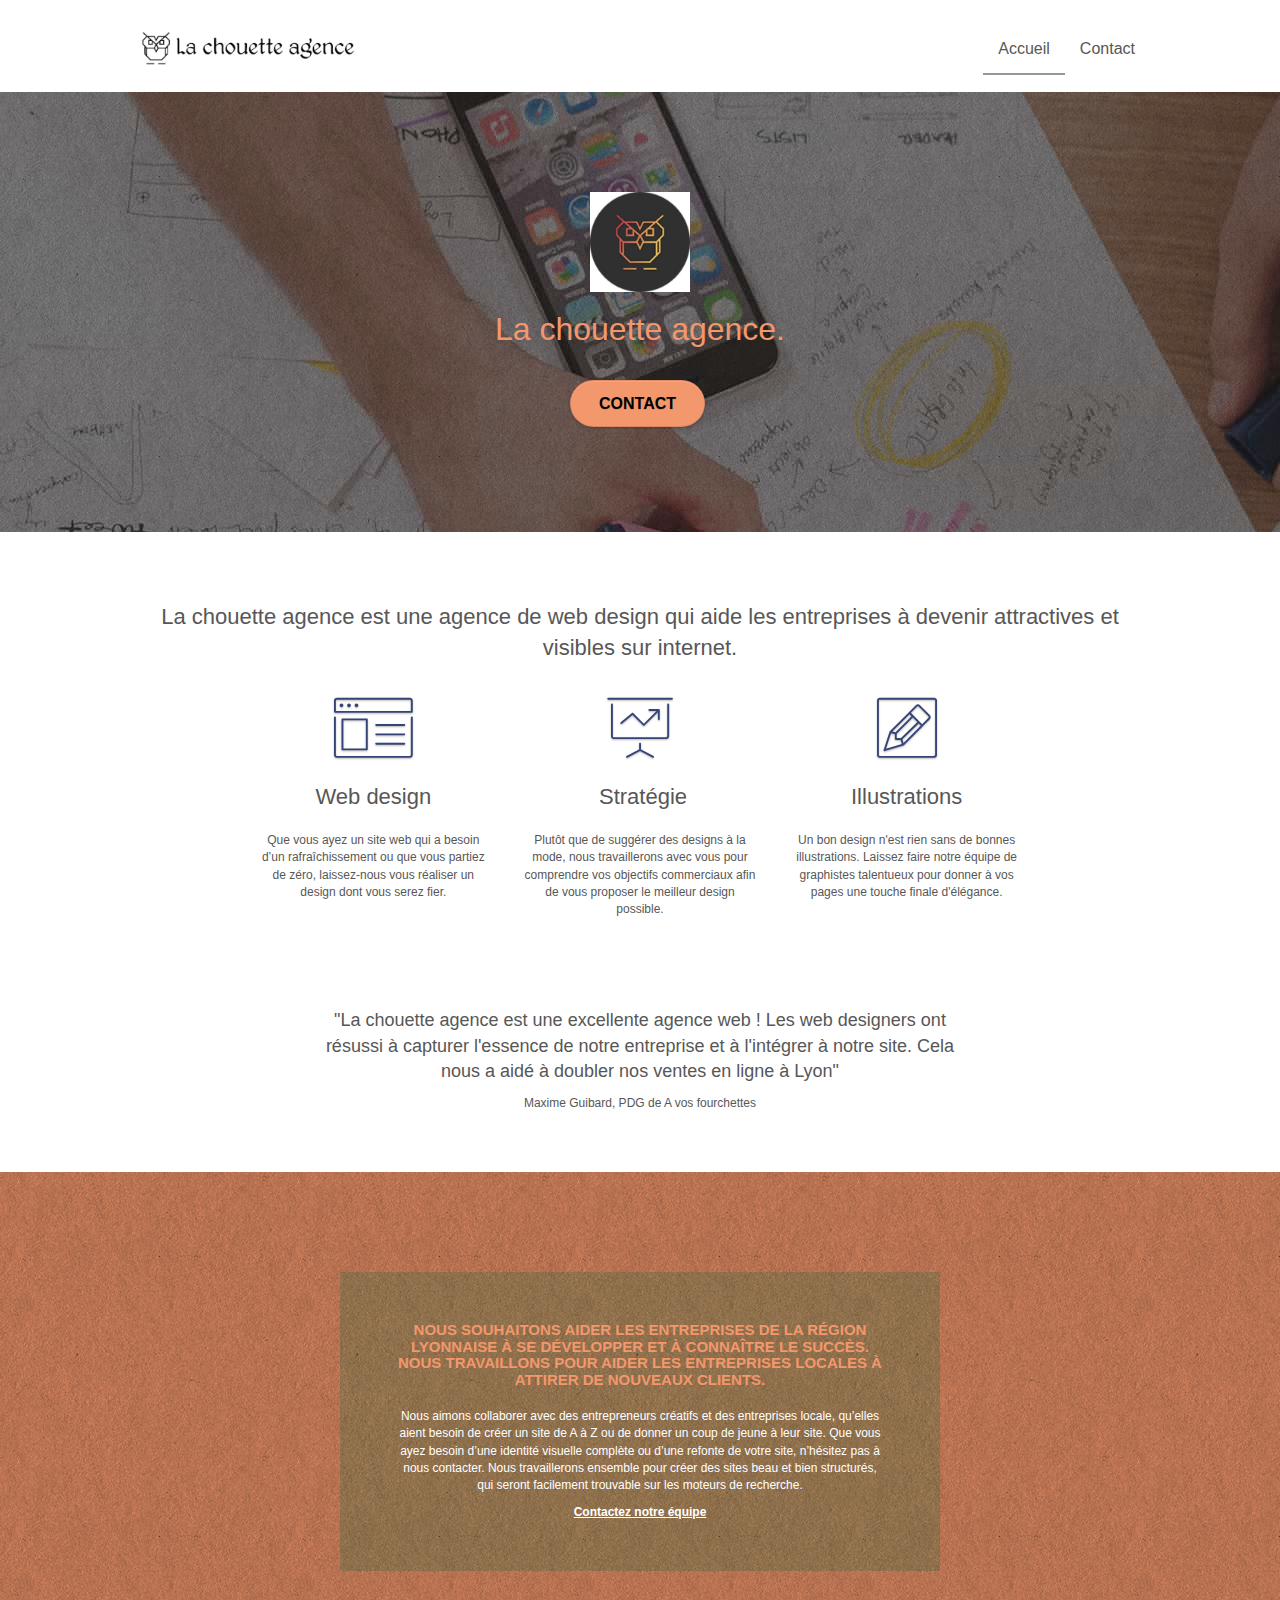
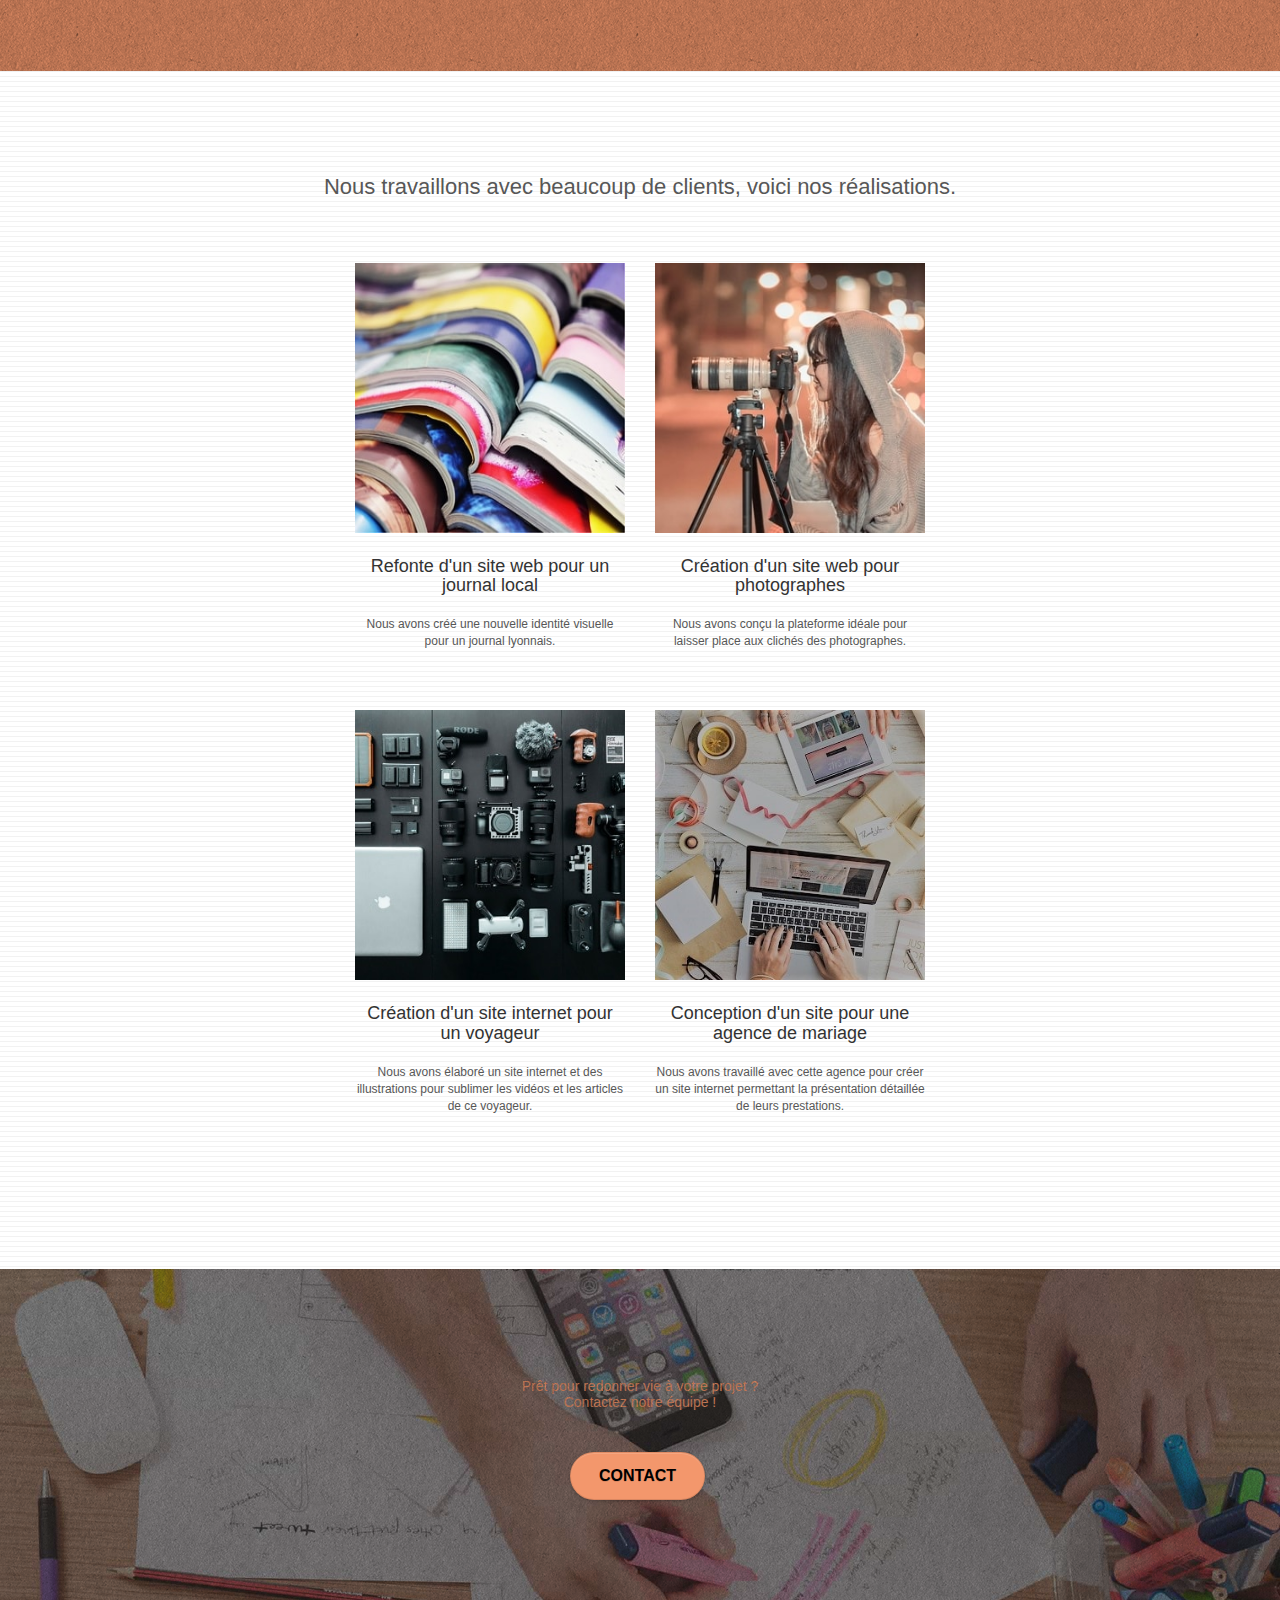
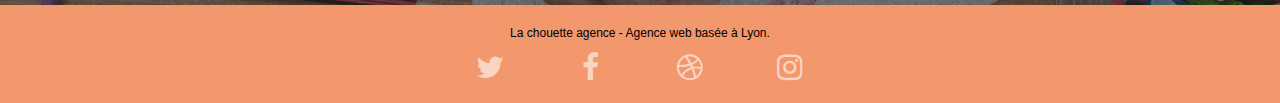
<file: index.html>
<!doctype html>
<html lang="fr">
<head>
    <meta charset="utf-8">
    <meta name="keywords" content="chouette agence, agence web, web, lyon">
    <meta name="description" content="Web design, stretégie, illustration, la chouette agence est une agence de web design qui aide les entreprises à devenir attractives et visibles sur internet.">
    <meta name="viewport" content="width=device-width, initial-scale=1.0, viewport-fit=cover">
    <link rel="shortcut icon" type="image/png" href="favicon.jpg">
	
	<link rel="stylesheet" type="text/css" href="./css/bootstrap.min.css">
	<link rel="stylesheet" type="text/css" href="style.css">
    
    <title>La chouette agence</title>

    
<!-- Analytics -->

 <!-- Global site tag (gtag.js) - Google Analytics -->
<script async src="https://www.googletagmanager.com/gtag/js?id=UA-167268303-1"></script>
<script>
  window.dataLayer = window.dataLayer || [];
  function gtag(){dataLayer.push(arguments);}
  gtag('js', new Date());

  gtag('config', 'UA-167268303-1');
</script>

<!-- Analytics END -->
    
</head>
<body>
<!-- Principal conteneur -->
<div class="page-container">
    
<!-- bloc-0 -->
<header class="bloc bgc-white l-bloc " id="bloc-0">
	<div class="container bloc-sm">
		<nav class="navbar row">
			<div class="navbar-header">
				<a class="navbar-brand" href="index.html"><img src="img/la-chouette-agence.png" alt="Logo la chouette agence" height="40" /></a>
				<button id="nav-toggle" type="button" class="ui-navbar-toggle navbar-toggle" data-toggle="collapse" data-target=".navbar-1">
					<span class="sr-only">Toggle navigation</span><span class="icon-bar"></span><span class="icon-bar"></span><span class="icon-bar"></span>
				</button>
			</div>
			<div class="collapse navbar-collapse navbar-1 special-dropdown-nav">
				<ul class="site-navigation nav navbar-nav">
					<li>
						<a href="index.html" class="active">Accueil</a>
					</li>
					<li>
						<a href="page2.html">Contact</a>
					</li>
				</ul>
			</div>
		</nav>
	</div>
</header>
<!-- bloc-0 END -->

<!-- bloc-1-presentation -->
<section class="bloc bgc-dark-slate-blue bg-banniere d-bloc bg-t-edge bloc-bg-texture texture-paper b-parallax" id="bloc-1-hero">
	<div class="container bloc-lg">
		<div class="row tight-width-whitespace">
			<div class="col-sm-12">
				<img src="img/logo-mini.png" class="center-block image-resize-mode" width="100" alt="Logo la chouette agence" />
				<h1 class="text-center hero-bloc-text tc-white ">
					La chouette agence.
				</h1>
				<div class="text-center">
					<a href="page2.html" class="btn btn-lg btn-clean btn-rd cta-hero btn-atomic-tangerine" id="cta-hero">Contact</a>
				</div>
			</div>
		</div>
	</div>
</section>
<!-- bloc-1-presentation END -->

<!-- bloc-2-services -->
<section class="bloc bgc-white l-bloc" id="bloc-2-services">
	<article class="container bloc-md">
		<div class="row">
			<div class="col-sm-12 text-center">
				<h2 class="size-22">La chouette agence est une agence de web design qui aide les entreprises à devenir attractives et visibles sur internet.</h2>
			</div>
		</div>
		<section class="row voffset-lg med-width-whitespace">
			<div class="col-sm-4">
				<div class="text-center">
					<span class="et-icon-browser sm-shadow icon-dark-slate-blue icons icon-lg"></span>
				</div>
				<h2 class="mg-md text-center">
					Web design
				</h2>
				<p class="text-center ">
					Que vous ayez un site web qui a besoin d&rsquo;un rafraîchissement ou que vous partiez de zéro, laissez-nous vous réaliser un design dont vous serez fier.
				</p>
			</div>
			<div class="col-sm-4">
				<div class="text-center">
					<span class="et-icon-presentation sm-shadow icon-dark-slate-blue icons icon-lg"></span>
				</div>
				<h2 class="mg-md text-center">
					&nbsp;Stratégie
				</h2>
				<p class="text-center ">
					Plutôt que de suggérer des designs à la mode, nous travaillerons avec vous pour comprendre vos objectifs commerciaux afin de vous proposer le meilleur design possible.
				</p>
			</div>
			<div class="col-sm-4">
				<div class="text-center">
					<span class="et-icon-edit sm-shadow icon-dark-slate-blue icons icon-lg"></span>
				</div>
				<h2 class="mg-md text-center">
					Illustrations
				</h2>
				<p class="text-center ">
					Un bon design n'est rien sans de bonnes illustrations. Laissez faire notre équipe de graphistes talentueux pour donner à vos pages une touche finale d'élégance.
				</p>
			</div>
		</section>
		<div class="row voffset-lg voffset">
			<div class="col-xs-12 col-md-8 col-md-offset-2 text-center">
				<p class="size-18">"La chouette agence est une excellente agence web ! Les web designers ont résussi à capturer l'essence de notre entreprise et à l'intégrer à notre site. Cela nous a aidé à doubler nos ventes en ligne à Lyon"</p>
				<p>Maxime Guibard, PDG de A vos fourchettes</p>
			</div>
		</div>
	</article>
</section>
<!-- bloc-2-services END -->

<!-- bloc-3-what-i-do -->
<section class="bloc tc-white bgc-atomic-tangerine bg-presentation d-bloc bloc-bg-texture texture-paper b-parallax" id="bloc-3-what-i-do">
	<div class="container bloc-lg">
		<div class="row tight-width-whitespace black-background">
			<div class="col-sm-12">
				<h3 class="mg-md text-center tc-white">
					Nous souhaitons aider les entreprises de la région Lyonnaise à se développer et à connaître le succès. Nous travaillons pour aider les entreprises locales à attirer de nouveaux clients.
				</h3>
				<p class="text-center white">
					Nous aimons collaborer avec des entrepreneurs créatifs et des entreprises locale, qu’elles aient besoin de créer un site de A à Z ou de donner un coup de jeune à leur site. Que vous ayez besoin d’une identité visuelle complète ou d’une refonte de votre site, n’hésitez pas à nous contacter. Nous travaillerons ensemble pour créer des sites beau et bien structurés, qui seront facilement trouvable sur les moteurs de recherche.
				</p>
				<p class="text-center">
					<a class="ltc-white bold-link" href="page2.html">Contactez notre équipe</a>
				</p>
			</div>
		</div>
	</div>
</section>
<!-- bloc-3-what-i-do END -->

<!-- bloc-4-portfolio -->
<section class="bloc bgc-white bg-lines-h2-bg bg-repeat l-bloc" id="bloc-4-portfolio">
	<article class="container bloc-lg">
		<section class="row">
			<div class="col-sm-12 text-center">
				<p class="size-22">Nous travaillons avec beaucoup de clients, voici nos réalisations.</p>
			</div>
		</section>
		<section class="row tight-width-whitespace portfolio-row">
			<div class="col-sm-6">
				<a href="#" data-lightbox="img/1.jpg" data-gallery-id="gallery-1" data-caption="Refonte d'un site web pour un journal local" data-frame="snapshot-lb"><img src="img/1-mini.jpg" alt="Photo de livre pour illustrer la refonte d'un site web pour un journal local" class="img-responsive portfolio-thumb" /></a>
				<h4 class="mg-md text-center">
					Refonte d'un site web pour un journal local
				</h4>
				<p class="text-center">
					Nous avons créé une nouvelle identité visuelle pour un journal lyonnais.
				</p>
			</div>
			<div class="col-sm-6">
				<a href="#" data-lightbox="img/2.jpg" data-gallery-id="gallery-1" data-caption="Création d'un site web pour photographes" data-frame="snapshot-lb"><img src="img/2-mini.jpg" class="img-responsive portfolio-thumb" alt="Photo d'une photographe pour illustrer la création d'un site web pour photographes" /></a>
				<h4 class="mg-md text-center">
					Création d'un site web pour photographes
				</h4>
				<p class="text-center">
					Nous avons conçu la plateforme idéale pour laisser place aux clichés des photographes.
				</p>
			</div>
		</section>
		<section class="row tight-width-whitespace portfolio-row">
			<div class="col-sm-6">
				<a href="#" data-lightbox="img/3.jpg" data-gallery-id="gallery-1" data-caption="Création d'un site internet pour un voyageur" data-frame="snapshot-lb"><img src="img/3.jpg" class="img-responsive portfolio-thumb" alt="Photo d'équipement pour illustrer la création d'un site internet pour un voyageur"/></a>
				<h4 class="mg-md text-center">
					Création d'un site internet pour un voyageur
				</h4>
				<p class="text-center">
					Nous avons élaboré un site internet et des illustrations pour sublimer les vidéos et les articles de ce voyageur.
				</p>
			</div>
			<div class="col-sm-6">
				<a href="#" data-lightbox="img/4.jpg" data-gallery-id="gallery-1" data-caption="Conception d'un site pour une agence de mariage" data-frame="snapshot-lb"><img src="img/4.jpg" class="img-responsive portfolio-thumb" alt="Photo d'objet liés à l'organisation d'un mariage pour illustrer la conception d'un site pour une agence de mariage" /></a>
				<h4 class="mg-md text-center">
					Conception d'un site pour une agence de mariage
				</h4>
				<p class="text-center">
					Nous avons travaillé avec cette agence pour créer un site internet permettant la présentation détaillée de leurs prestations.
				</p>
			</div>
		</section>
	</article>
</section>
<!-- bloc-4-portfolio END -->

<!-- bloc-5-cta -->
<section class="bloc bgc-dark-slate-blue bg-banniere d-bloc bloc-bg-texture texture-paper" id="bloc-5-cta">
	<div class="container bloc-lg">
		<div class="row">
			<h5 class="mg-md text-center tc-white">
				Prêt pour redonner vie à votre projet ?<br>Contactez notre équipe !
			</h5>
			<div class="col-sm-12 text-center">
				<a href="page2.html" class="btn btn-atomic-tangerine btn-clean btn-rd btn-lg cta-hero">Contact</a>
			</div>
		</div>
	</div>
</section>
<!-- bloc-5-cta END -->

<!-- Footer - bloc-8 -->
<footer class="bloc bgc-atomic-tangerine d-bloc" id="bloc-8">
	<div class="container bloc-sm">
		<div class="row">
			<div class="col-sm-12">
				<p class="text-center btn-atomic-tangerine">
					La chouette agence - Agence web basée à Lyon.<br>
				</p>
				<div class="row row-no-gutters social">
					<div class="col-sm-3">
						<div class="text-center">
							<a class="social" href="https://twitter.com/explore"><span class="fa fa-twitter icon-md" title="Twitter"></span></a>
						</div>
					</div>
					<div class="col-sm-3">
						<div class="text-center">
							<a class="social" href="https://fr-fr.facebook.com/"><span class="fa fa-facebook icon-md" title="Facebook"></span></a>
						</div>
					</div>
					<div class="col-sm-3">
						<div class="text-center">
							<a class="social" href="https://dribbble.com/"><span class="fa fa-dribbble icon-md" title="Dribbble"></span></a>
						</div>
					</div>
					<div class="col-sm-3">
						<div class="text-center">
							<a class="social" href="https://www.instagram.com/?hl=fr"><span class="fa fa-instagram icon-md" title="Instagram"></span></a>
						</div>
					</div>
				</div>
			</div>
		</div>
	</div>
</footer>
<!-- Footer - bloc-8 END -->

</div>
<!-- Principal conteneur END -->

<link rel="stylesheet" type="text/css" href="./css/font-awesome.css">
<link rel="stylesheet" type="text/css" href="./css/et-line.css">	

<script src="./js/jquery-2.1.0.js"></script>
<script src="./js/bootstrap.js"></script>
<script src="./js/blocs.js"></script>

</body>
</html>
</file>
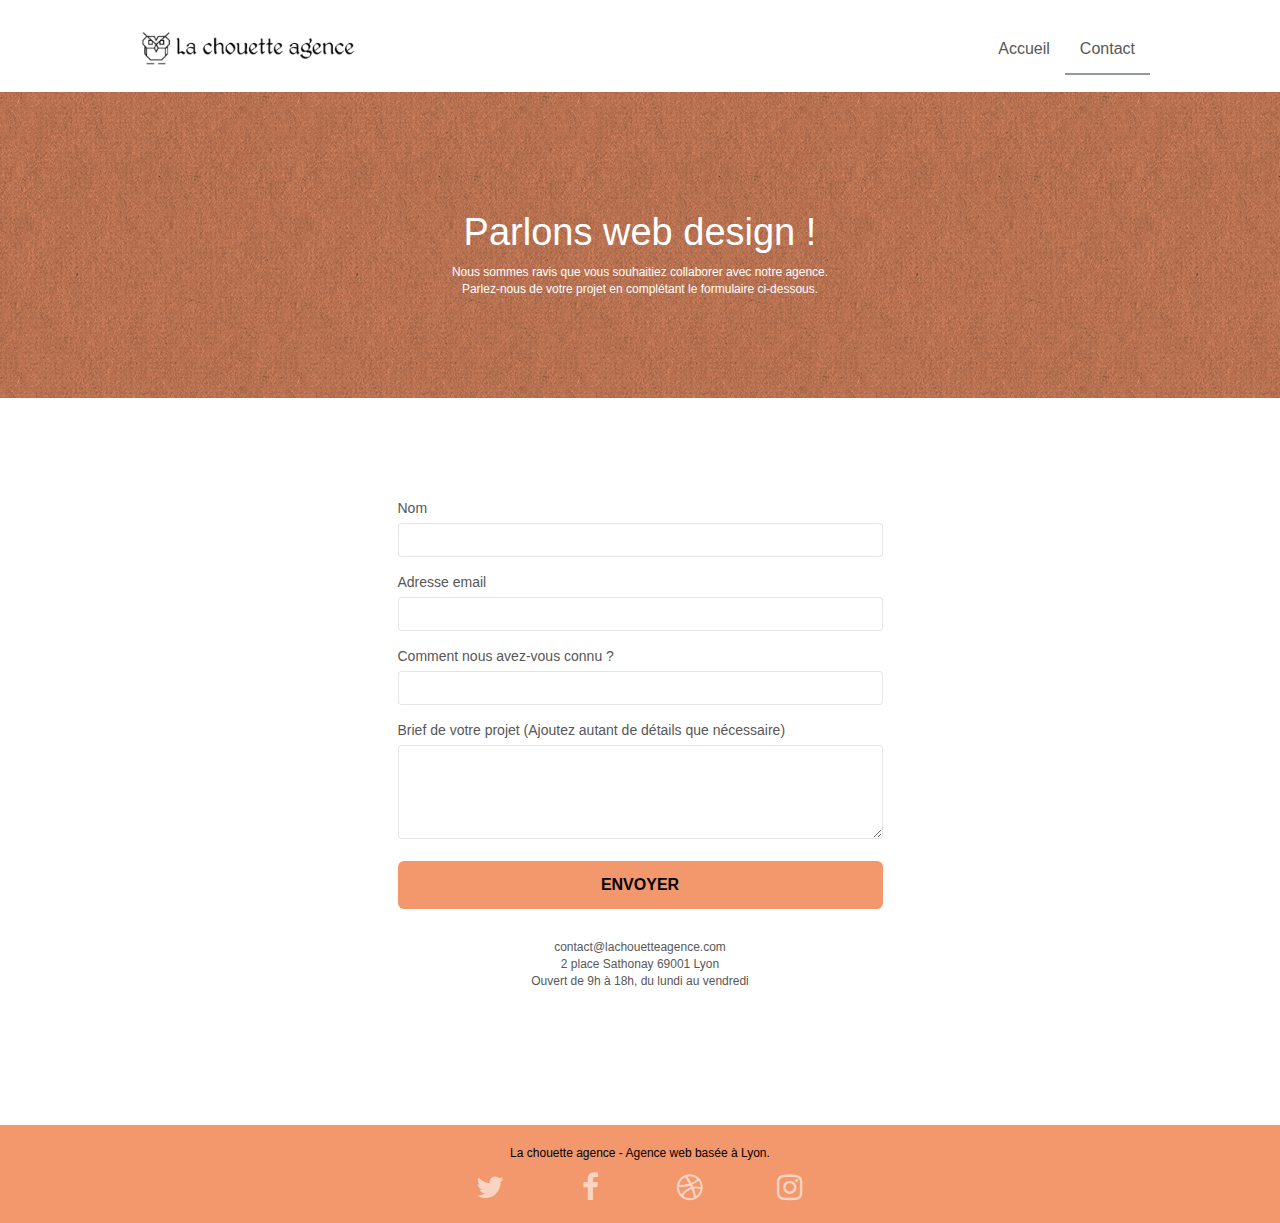
<file: page2.html>
<!doctype html>
<html lang="fr">
<head>
    <meta charset="utf-8">
    <meta name="keywords" content="chouette agence, contact, agence web, web, lyon">
    <meta name="description" content="Web design, stretégie, illustration, la chouette agence est une agence de web design qui aide les entreprises à devenir attractives et visibles sur internet.">
    <meta name="viewport" content="width=device-width, initial-scale=1.0, viewport-fit=cover">
    <link rel="shortcut icon" type="image/png" href="favicon.jpg">
	
	<link rel="stylesheet" type="text/css" href="./css/bootstrap.min.css">
	<link rel="stylesheet" type="text/css" href="style.css">
	<link rel="stylesheet" type="text/css" href="./css/font-awesome.css">
	

    <title>Contact - La chouette agence</title>

    
<!-- Analytics -->

<!-- Global site tag (gtag.js) - Google Analytics -->
<script async src="https://www.googletagmanager.com/gtag/js?id=UA-167268303-1"></script>
<script>
  window.dataLayer = window.dataLayer || [];
  function gtag(){dataLayer.push(arguments);}
  gtag('js', new Date());

  gtag('config', 'UA-167268303-1');
</script>
 
<!-- Analytics END -->
    
</head>
<body>
<!-- Principal conteneur -->
<div class="page-container">
    
<!-- bloc-0 -->
<header class="bloc bgc-white l-bloc " id="bloc-0">
	<div class="container bloc-sm">
		<nav class="navbar row">
			<div class="navbar-header">
				<a class="navbar-brand" href="index.html"><img src="img/la-chouette-agence.png" alt="Logo la chouette agence" height="40" /></a>
			</div>
			<button id="nav-toggle" type="button" class="ui-navbar-toggle navbar-toggle" data-toggle="collapse" data-target=".navbar-1">
				<span class="sr-only">Toggle navigation</span><span class="icon-bar"></span><span class="icon-bar"></span><span class="icon-bar"></span>
			</button>
			<div class="collapse navbar-collapse navbar-1 special-dropdown-nav">
				<ul class="site-navigation nav navbar-nav">
					<li>
						<a href="index.html">Accueil</a>
					</li>
					<li>
						<a href="page2.html" class="active">Contact</a>
					</li>
				</ul>
			</div>
		</nav>
	</div>
</header>
<!-- bloc-0 END -->

<!-- bloc-6 -->
<section class="bloc bg-dots-bg bg-repeat bgc-atomic-tangerine d-bloc bloc-bg-texture texture-paper" id="bloc-6">
	<div class="container bloc-lg">
		<div class="row">
			<div class="col-sm-12">
				<h1 class="text-center hero-bloc-text ltc-white">
					Parlons web design !
				</h1>
				<p class="text-center mg-lg ltc-white tight-width-whitespace">
					Nous sommes ravis que vous souhaitiez collaborer avec notre agence.<br>
					Parlez-nous de votre projet en complétant le formulaire ci-dessous.
				</p>
			</div>
		</div>
	</div>
</section>
<!-- bloc-6 END -->

<!-- bloc-7 -->
<section class="bloc bgc-white l-bloc" id="bloc-7">
	<div class="container bloc-lg">
		<div class="row contact-center">
			<div class="col-sm-6">
				<form action="traitement.php" method="post" id="form_1">
					<div class="form-group">
						<label for="name">
							Nom
						</label>
						<input id="name" class="form-control" required />
					</div>
					<div class="form-group">
						<label for="email">
							Adresse email
						</label>
						<input id="email" class="form-control" type="email" required />
					</div>
					<div class="form-group">
						<label for="input_504">
							Comment nous avez-vous connu ?
						</label>
						<input class="form-control" type="text" required id="input_504" />
					</div>
					<div class="form-group">
						<label for="message">
							Brief de votre projet (Ajoutez autant de détails que nécessaire)<br>
						</label><textarea id="message" class="form-control" rows="4" cols="50" required></textarea>
					</div> 
					<button class="bloc-button btn btn-lg btn-block cta-hero btn-atomic-tangerine" type="submit">
						Envoyer
					</button>
				</form>
			</div>
			<div class="col-sm-6 text-center">
				<p>
					contact@lachouetteagence.com<br>2 place Sathonay 69001 Lyon<br>Ouvert de 9h à 18h, du lundi au vendredi
				</p>
			</div>
		</div>
	</div>
</section>
<!-- bloc-7 END -->

<!-- Footer - bloc-8 -->
<footer class="bloc bgc-atomic-tangerine d-bloc" id="bloc-8">
	<div class="container bloc-sm">
		<div class="row">
			<div class="col-sm-12">
				<p class="text-center btn-atomic-tangerine">
					La chouette agence - Agence web basée à Lyon.<br>
				</p>
				<div class="row row-no-gutters social">
					<div class="col-sm-3">
						<div class="text-center">
							<a class="social" href="https://twitter.com/explore"><span class="fa fa-twitter icon-md" title="Twitter"></span></a>
						</div>
					</div>
					<div class="col-sm-3">
						<div class="text-center">
							<a class="social" href="https://fr-fr.facebook.com/"><span class="fa fa-facebook icon-md" title="Facebook"></span></a>
						</div>
					</div>
					<div class="col-sm-3">
						<div class="text-center">
							<a class="social" href="https://dribbble.com/"><span class="fa fa-dribbble icon-md" title="Dribbble"></span></a>
						</div>
					</div>
					<div class="col-sm-3">
						<div class="text-center">
							<a class="social" href="https://www.instagram.com/?hl=fr"><span class="fa fa-instagram icon-md" title="Instagram"></span></a>
						</div>
					</div>
				</div>
			</div>
		</div>
	</div>
</footer>
<!-- Footer - bloc-8 END -->

</div>
<!-- Principal conteneur END -->

<script src="./js/jquery-2.1.0.js"></script>
<script src="./js/bootstrap.js"></script>

</body>
</html>
</file>
<file: style.css>
body {
    margin: 0;
    padding: 0;
    background: #FFF;
    overflow-x: hidden;
    -webkit-font-smoothing: antialiased;
    -moz-osx-font-smoothing: grayscale;
}

a,
button {
    transition: all .3s ease-in-out;
    outline: none!important;
}

a:hover {
    text-decoration: none;
    cursor: pointer;
}

#page-loading-blocs-notifaction {
    position: fixed;
    top: 0;
    bottom: 0;
    width: 100%;
    z-index: 100000;
    background: #FFFFFF url("img/pageload-spinner.gif") no-repeat center center;
}

.bloc {
    width: 100%;
    clear: both;
    background: 50% 50% no-repeat;
    padding: 0 50px;
    -webkit-background-size: cover;
    -moz-background-size: cover;
    -o-background-size: cover;
    background-size: cover;
    position: relative;
}

.bloc .container {
    padding-left: 0;
    padding-right: 0;
}

.bloc-lg {
    padding: 100px 50px;
}

.bloc-md {
    padding: 50px;
}

.bloc-sm {
    padding: 20px 50px;
}

.bg-center,
.bg-l-edge,
.bg-r-edge,
.bg-t-edge,
.bg-b-edge,
.bg-tl-edge,
.bg-bl-edge,
.bg-tr-edge,
.bg-br-edge,
.bg-repeat {
    -webkit-background-size: auto!important;
    -moz-background-size: auto!important;
    -o-background-size: auto!important;
    background-size: auto!important;
}

.bg-repeat {
    background: repeat;
}

.bg-t-edge {
    background: top no-repeat;
}

.bloc-bg-texture::before {
    content: "";
    background-size: 2px 2px;
    position: absolute;
    top: 0;
    bottom: 0;
    left: 0;
    right: 0;
}

.texture-paper::before {
    background: url("img/texture-paper.png");
    background-size: 280px 280px;
}

.b-parallax {
    background-attachment: fixed;
}

.d-bloc {
    color: rgba(255, 255, 255, .7);
}

.d-bloc button:hover {
    color: rgba(255, 255, 255, .9);
}

.d-bloc .icon-round,
.d-bloc .icon-square,
.d-bloc .icon-rounded,
.d-bloc .icon-semi-rounded-a,
.d-bloc .icon-semi-rounded-b {
    border-color: rgba(255, 255, 255, .9);
}

.d-bloc .divider-h span {
    border-color: rgba(255, 255, 255, .2);
}

.d-bloc .a-btn,
.d-bloc .navbar a,
.d-bloc .navbar-brand,
.d-bloc a .icon-sm,
.d-bloc a .icon-md,
.d-bloc a .icon-lg,
.d-bloc a .icon-xl,
.d-bloc h1 a,
.d-bloc h2 a,
.d-bloc h3 a,
.d-bloc h4 a,
.d-bloc h5 a,
.d-bloc h6 a,
.d-bloc p a {
    color: rgba(255, 255, 255, .6);
}

.d-bloc .a-btn:hover,
.d-bloc .navbar a:hover,
.d-bloc .navbar-brand:hover,
.d-bloc a:hover .icon-sm,
.d-bloc a:hover .icon-md,
.d-bloc a:hover .icon-lg,
.d-bloc a:hover .icon-xl,
.d-bloc h1 a:hover,
.d-bloc h2 a:hover,
.d-bloc h3 a:hover,
.d-bloc h4 a:hover,
.d-bloc h5 a:hover,
.d-bloc h6 a:hover,
.d-bloc p a:hover {
    color: rgba(255, 255, 255, 1);
}

.d-bloc .navbar-toggle .icon-bar {
    background: rgba(255, 255, 255, 1);
}

.d-bloc .btn-wire,
.d-bloc .btn-wire:hover {
    color: rgba(255, 255, 255, 1);
    border-color: rgba(255, 255, 255, 1);
}

.d-bloc .panel {
    color: rgba(0, 0, 0, .5);
}

.d-bloc .panel button:hover {
    color: rgba(0, 0, 0, .7);
}

.d-bloc .panel icon {
    border-color: rgba(0, 0, 0, .7);
}

.d-bloc .panel .divider-h span {
    border-color: rgba(0, 0, 0, .1);
}

.d-bloc .panel .a-btn {
    color: rgba(0, 0, 0, .6);
}

.d-bloc .panel .a-btn:hover {
    color: rgba(0, 0, 0, 1);
}

.d-bloc .panel .btn-wire,
.d-bloc .panel .btn-wire:hover {
    color: rgba(0, 0, 0, .7);
    border-color: rgba(0, 0, 0, .3);
}

.d-bloc .panel,
.l-bloc {
    color: rgba(0, 0, 0, .5);
}

.d-bloc .panel button:hover,
.l-bloc button:hover {
    color: rgba(0, 0, 0, .7);
}

.l-bloc .icon-round,
.l-bloc .icon-square,
.l-bloc .icon-rounded,
.l-bloc .icon-semi-rounded-a,
.l-bloc .icon-semi-rounded-b {
    border-color: rgba(0, 0, 0, .7);
}

.d-bloc .panel .divider-h span,
.l-bloc .divider-h span {
    border-color: rgba(0, 0, 0, .1);
}

.d-bloc .panel .a-btn,
.l-bloc .a-btn,
.l-bloc .navbar a,
.l-bloc .navbar-brand,
.l-bloc a .icon-sm,
.l-bloc a .icon-md,
.l-bloc a .icon-lg,
.l-bloc a .icon-xl,
.l-bloc h1 a,
.l-bloc h2 a,
.l-bloc h3 a,
.l-bloc h4 a,
.l-bloc h5 a,
.l-bloc h6 a,
.l-bloc p a {
    color: rgba(0, 0, 0, .6);
}

.d-bloc .panel .a-btn:hover,
.l-bloc .a-btn:hover,
.l-bloc .navbar a:hover,
.l-bloc .navbar-brand:hover,
.l-bloc a:hover .icon-sm,
.l-bloc a:hover .icon-md,
.l-bloc a:hover .icon-lg,
.l-bloc a:hover .icon-xl,
.l-bloc h1 a:hover,
.l-bloc h2 a:hover,
.l-bloc h3 a:hover,
.l-bloc h4 a:hover,
.l-bloc h5 a:hover,
.l-bloc h6 a:hover,
.l-bloc p a:hover {
    color: rgba(0, 0, 0, 1);
}

.l-bloc .navbar-toggle .icon-bar {
    color: rgba(0, 0, 0, .6);
}

.d-bloc .panel .btn-wire,
.d-bloc .panel .btn-wire:hover,
.l-bloc .btn-wire,
.l-bloc .btn-wire:hover {
    color: rgba(0, 0, 0, .7);
    border-color: rgba(0, 0, 0, .3);
}

.voffset {
    margin-top: 30px;
}

.voffset-lg {
    margin-top: 80px;
}

.row-no-gutters {
    margin-right: 0;
    margin-left: 0;
}

.row.row-no-gutters > [class^="col-"],
.row.row-no-gutters > [class*=" col-"] {
    padding-right: 0;
    padding-left: 0;
}

#bloc-1-hero h1 {
    font-size: 32px;
}

.navbar {
    margin-bottom: 0;
    z-index: 1;
}

.navbar-brand {
    height: auto;
    padding: 3px 15px;
    font-size: 25px;
    font-weight: normal;
    font-weight: 600;
    line-height: 44px;
}

.navbar-brand img {
    max-height: 200px;
    margin: 0 5px 0 0;
    display: inline;
}

.navbar-brand img[src$=svg] {
    min-width: 100px;
}

.nav-center .navbar-brand img {
    margin: 0;
}

.navbar .nav {
    padding-top: 2px;
    margin-right: -16px;
    float: right;
    z-index: 1;
}

.nav > li {
    float: left;
    margin-top: 4px;
    font-size: 16px;
}

.navbar-nav .open .dropdown-menu > li > a {
    text-align: inherit;
}

.nav > li a:hover,
.nav > li a:focus {
    background: transparent;
}

.navbar-toggle {
    margin: 10px 10px 0 0;
    border: 0px;
}

.navbar-toggle:hover {
    background: transparent!important;
}

.navbar-toggle .icon-bar {
    background-color: rgba(0, 0, 0, .5);
    width: 26px;
}

.nav-invert .navbar .nav {
    float: left;
}

.nav-invert .navbar-header,
.nav-invert .navbar-brand {
    float: right;
    position: relative;
    z-index: 2;
}

/* ----------BORDER ONGLET NAV------------- */
.active {
    border-bottom: 1px solid #263238;
}
/* ----------BORDER ONGLET NAV------------- */

/* ----------TAILLE DESCRIPTION / AVIS------------- */
.size-22 {
    font-size: 22px;
}

.size-18 {
    font-size: 18px;
}

.size-18 p {
    font-size: small;
}
/* ----------TAILLE DESCRIPTION / AVIS------------- */

/* ----------PAGE CONTACT------------- */
.contact-center {
    display: flex;
    flex-direction: column;
    align-items: center;
}

.contact-center .col-sm-6 {
    margin-bottom: 25px;
}
/* ----------PAGE CONTACT------------- */

@media (min-width: 768px) {
    .site-navigation {
        position: absolute;
        top: 50%;
        right: 20px;
        transform: translate(0, -50%);
        -webkit-transform: translateY(-50%);
    }
    .nav > li .dropdown-menu a,
    .nav > li .dropdown-menu a:hover {
        color: #484848;
    }
    .nav-invert .site-navigation {
        left: 0;
        right: 0;
    }
    .nav-center {
        text-align: center;
    }
    .nav-center .navbar-header {
        width: 100%;
    }
    .nav-center .navbar-header,
    .nav-center .navbar-brand,
    .nav-center .nav > li {
        float: none;
        display: inline-block;
    }
    .nav-center .site-navigation {
        position: relative;
        width: 100%;
        right: 0;
        margin-right: 0px;
        margin-top: 20px;
    }
    .nav-center.mini-nav .navbar-toggle {
        float: none;
        margin: 10px auto 0;
    }
}

.nav > li > .dropdown a {
    background: none!important;
    display: block;
    padding: 14px 15px;
}

nav .caret {
    margin: 0 5px;
}

.dropdown-menu .dropdown-menu {
    top: -8px;
    left: 100%;
}

.dropdown-menu .dropmenu-flow-right {
    top: 100%;
    left: 0;
    margin-left: -1px;
    border-top-left-radius: 0;
    border-top-right-radius: 0;
}

.dropdown-menu .dropdown span {
    border: 4px solid black;
    border-top-color: transparent;
    border-right-color: transparent;
    border-bottom-color: transparent;
    margin: 6px -5px 0 0!important;
    float: right;
}

.mg-md {
    margin-top: 10px;
    margin-bottom: 20px;
}

.mg-lg {
    margin-top: 10px;
    margin-bottom: 40px;
}

.btn {
    margin: 0 5px 5px 0;
}

.btn.pull-right {
    margin: 0 0 5px 5px;
}

.btn-d,
.btn-d:hover,
.btn-d:focus {
    color: #FFF;
    background: rgba(0, 0, 0, .3);
}

button {
    outline: none!important;
}

.btn-rd {
    border-radius: 40px;
}

.btn-clean {
    border: 1px solid rgba(0, 0, 0, .08);
    border-bottom-color: rgba(0, 0, 0, .1);
    text-shadow: 0 1px 0 rgba(0, 0, 1, .1);
    box-shadow: 0 1px 3px rgba(0, 0, 1, .25), inset 0 1px 0 0 rgba(255, 255, 255, .15);
}

.icon-md {
    font-size: 30px!important;
}

.icon-lg {
    font-size: 60px!important;
}

.sm-shadow {
    text-shadow: 0 1px 2px rgba(0, 0, 0, .3);
}

.panel-sq,
.panel-sq .panel-heading,
.panel-sq .panel-footer {
    border-radius: 0;
}

.panel-rd {
    border-radius: 30px;
}

.panel-rd .panel-heading {
    border-radius: 29px 29px 0 0;
}

.panel-rd .panel-footer {
    border-radius: 0 0 29px 29px;
}

.form-control {
    border-color: rgba(0, 0, 0, .1);
    box-shadow: none;
}

.scrollToTop {
    width: 40px;
    height: 40px;
    position: fixed;
    bottom: 20px;
    right: 20px;
    opacity: 0;
    z-index: 500;
    transition: all .3s ease-in-out;
}

.scrollToTop span {
    margin-top: 6px;
}

.showScrollTop {
    font-size: 14px;
    opacity: 1;
}

a[data-lightbox] {
    position: relative;
    display: block;
    text-align: center;
}

a[data-lightbox]:hover::before {
    content: "+";
    font-family: "HelveticaNeue-Light", "Helvetica Neue Light", "Helvetica Neue", Helvetica, Arial;
    font-size: 32px;
    width: 50px;
    height: 50px;
    margin-left: -25px;
    border-radius: 50%;
    background: rgba(0, 0, 0, .6);
    color: #FFF;
    font-weight: 100;
    z-index: 1;
    position: absolute;
    top: 50%;
    transform: translateY(-50%);
    -webkit-transform: translateY(-50%);
}

a[data-lightbox]:hover img {
    opacity: 0.6;
    -webkit-animation-fill-mode: none;
    animation-fill-mode: none;
}

#lightbox-modal {
    display: flex;
    align-items: center;
}

#lightbox-modal .modal-dialog {
    width: 90%;
    max-width: 900px;
    margin: 0 auto 0;
}

#lightbox-modal .modal-dialog img {
    max-height: 90vh;
    margin: 0 auto;
}

.lightbox-caption {
    padding: 20px;
    color: #FFF;
    background: rgba(0, 0, 0, .5);
    position: absolute;
    left: 15px;
    right: 15px;
    bottom: 5px;
}

.close-lightbox {
    color: #FFF;
    font-size: 30px;
    position: absolute;
    top: 20px;
    right: 20px;
    z-index: 20;
    background: rgba(0, 0, 0, .5);
    border: none;
    line-height: 30px;
    padding: 0 9px 5px;
    opacity: 0.3;
}

.close-lightbox:hover,
.next-lightbox:hover,
.prev-lightbox:hover {
    opacity: 1.0;
    color: #FFF;
}

.next-lightbox,
.prev-lightbox {
    font-size: 20px;
    color: rgba(255, 255, 255, .9);
    background: rgba(0, 0, 0, .5);
    transition: all .2s ease-in-out;
    position: absolute;
    top: 45%;
    z-index: 1;
    opacity: 0.4;
}

.next-lightbox {
    padding: 6px 8px 1px 13px;
    right: 25px;
}

.prev-lightbox {
    padding: 6px 13px 1px 10px;
    left: 25px;
}

.snapshot-lb .modal-body {
    padding-bottom: 45px;
}

.snapshot-lb .lightbox-caption {
    padding: 0;
    color: rgba(0, 0, 0, .5);
    background: none;
}

h1,
h2,
h3,
h4,
h5,
h6,
p,
label,
.btn,
a {
    font-family: "helvetica";
    font-weight: 400;
    color: #575757!important;
}

.container {
    max-width: 1000px;
}

.hero-bloc-text {
    font-size: 38px;
}

.hero-bloc-text-sub {
    font-size: 36px;
}

.statement-bloc-text {
    line-height: 26px;
    font-style: italic;
    font-size: 20px;
    text-align: center;
    font-weight: lighter;
    max-width: 520px;
    margin: auto auto auto auto;
}

p {
    font-size: 12px;
}

.tight-width-whitespace {
    max-width: 600px;
    margin: auto auto auto auto;
}

.h1 {
    font-size: 20px;
    font-family: "Open Sans";
}

.cta-hero {
    margin-top: 22px;
    color: #FFFFFF!important;
    text-transform: uppercase;
    padding: 12px 28px 12px 28px;
    font-size: 16px;
    font-weight: 700;
}

.social {
    max-width: 400px;
    margin: auto auto auto auto;
}

h2 {
    font-size: 22px;
    line-height: 1.4em;
}

h3 {
    font-size: 15px;
    text-transform: uppercase;
    font-weight: 700;
    color: #333333!important;
}

.med-width-whitespace {
    max-width: 800px;
    margin: auto auto auto auto;
    box-shadow: 0px 0px 0px #000000;
}

h1 {
    color: #333333!important;
}

h4 {
    color: #333333!important;
}

.icons {
    margin-bottom: 14px;
    margin-top: 24px;
}

.white {
    color: #FFFFFF!important;
}

.portfolio-thumb {
    margin-bottom: 24px;
}

.portfolio-row {
    margin-bottom: 44px;
    margin-top: 50px;
}

.avatar {
    box-shadow: 0px 4px 9px rgba(0, 0, 0, 0.3);
}

.black-background {
    background-color: rgba(165, 147, 99, 0.7);
    padding: 40px 40px 40px 40px;
}

.bold-link {
    font-weight: 900;
    text-decoration: underline!important;
}

.bgc-white {
    background-color: #FFFFFF;
}

.bgc-dark-slate-blue {
    background-color: #364577;
}

.bgc-atomic-tangerine {
    background-color: #F3976C;
}

.tc-white {
    color: #F3976C!important;
}

.btn-atomic-tangerine {
    background: #F3976C;
    color: #000!important;
}

.btn-atomic-tangerine:hover {
    background: #c27956!important;
    color: #000!important;
}

.ltc-white {
    color: #FFFFFF!important;
}

.ltc-white:hover {
    color: #cccccc!important;
}

.ltc-atomic-tangerine {
    color: #F3976C!important;
}

.ltc-atomic-tangerine:hover {
    color: #c27956!important;
}

.icon-dark-slate-blue {
    color: #364577!important;
    border-color: #364577!important;
}

.bg-dots-bg {
    background-image: url("img/dots-bg.png");
}

.bg-lines-h2-bg {
    background-image: url("img/lines-h2-bg.png");
}

.bg-banniere {
    background-image: url("img/la-chouette-agence-banniere1.jpg");
}

.bg-presentation {
    background-image: url("img/image-de-presentation.jpg");
}

@media (max-width: 1024px) {
    .bloc {
        padding-left: 20px;
        padding-right: 20px;
    }
    .bloc.full-width-bloc,
    .bloc-tile-2.full-width-bloc .container,
    .bloc-tile-3.full-width-bloc .container,
    .bloc-tile-4.full-width-bloc .container {
        padding-left: 0;
        padding-right: 0;
    }
}

@media (max-width: 992px) and (min-width: 768px) {
    .navbar .nav {
        max-width: 80%
    }
    .nav-center.navbar .nav {
        max-width: 100%
    }
}

@media only screen and (min-width: 768px) and (max-width: 1024px) and (orientation: landscape) {
    .b-parallax {
        background-attachment: scroll;
    }
}

@media only screen and (min-width: 1024px) and (max-width: 1366px) and (-webkit-min-device-pixel-ratio: 1.5) {
    .b-parallax {
        background-attachment: scroll;
    }
}

@media (max-width: 991px) {
    .container {
        width: 100%;
    }
    .b-parallax {
        background-attachment: scroll;
    }
    .page-container,
    #hero-bloc {
        overflow-x: hidden;
        position: relative;
    }
    /*.bloc {
        padding-left: constant(safe-area-inset-left);
        padding-right: constant(safe-area-inset-right);
    }*/
    .bloc-group,
    .bloc-group .bloc {
        display: block;
        width: 100%;
    }
    .bloc-fill-screen .fill-bloc-top-edge,
    .bloc-fill-screen .fill-bloc-bottom-edge {
        padding: 0 20px;
        /*padding-left: constant(safe-area-inset-left);
        padding-right: constant(safe-area-inset-right);*/
    }
}

@media (max-width: 767px) {
    .page-container {
        overflow-x: hidden;
        position: relative;
    }
    h1,
    h2,
    h3,
    h4,
    h5,
    h6,
    p,
    #disqus_thread {
        padding-left: 10px!important;
        padding-right: 10px!important;
    }
    .b-parallax {
        background-attachment: scroll;
    }
    .navbar .nav {
        padding-top: 0;
        border-top: 1px solid rgba(0, 0, 0, .2);
        float: none!important;
    }
    .navbar.row {
        margin-left: 0;
        margin-right: 0;
    }
    .site-navigation {
        position: inherit;
        transform: none;
        -webkit-transform: none;
        -ms-transform: none;
    }
    .nav > li {
        margin-top: 0;
        border-bottom: 1px solid rgba(0, 0, 0, .1);
        background: rgba(0, 0, 0, .05);
        text-align: left;
        padding-left: 15px;
        width: 100%;
    }
    .nav > li:hover {
        background: rgba(0, 0, 0, .08);
    }
    .dropdown .dropdown a .caret {
        float: none;
        margin: 5px 0 0 10px!important;
        border: 4px solid black;
        border-bottom-color: transparent;
        border-right-color: transparent;
        border-left-color: transparent;
    }
    #hero-bloc .navbar .nav {
        background: rgba(0, 0, 0, .8);
    }
    #hero-bloc .navbar .nav a {
        color: rgba(255, 255, 255, .6);
    }
    .hero {
        padding: 50px 0;
    }
    .hero-nav {
        left: -1px;
        right: -1px;
    }
    .navbar-collapse {
        padding: 0;
        overflow-x: hidden;
        -webkit-box-shadow: none;
        box-shadow: none;
    }
    .navbar-brand img {
        max-height: 40px;
        width: auto;
    }
    .nav-invert .navbar-header {
        float: none;
        width: 100%;
    }
    .nav-invert .navbar-toggle {
        float: left;
        margin-left: 10px;
    }
    .bloc {
        padding-left: 0;
        padding-right: 0;
    }
    .bloc-xxl,
    .bloc-xl,
    .bloc-lg {
        padding: 40px 0;
    }
    .bloc-sm,
    .bloc-md {
        padding-left: 0;
        padding-right: 0;
    }
    .bloc-tile-2 .container,
    .bloc-tile-3 .container,
    .bloc-tile-4 .container,
    .bloc-fill-screen .fill-bloc-top-edge,
    .bloc-fill-screen .fill-bloc-bottom-edge {
        padding-left: 0;
        padding-right: 0;
    }
    .a-block {
        padding: 0 10px;
    }
    .portfolio-thumb {
        margin: auto;
    }
    .btn-dwn {
        display: none;
    }
    .col-sm-3 {
        padding-bottom: 20px;
    }
    .voffset {
        margin-top: 5px;
    }
    .voffset-md {
        margin-top: 20px;
    }
    .voffset-lg {
        margin-top: 30px;
    }
    form {
        padding: 5px;
    }
    .close-lightbox {
        display: inline-block;
    }
    .blocsapp-device-iphone5 {
        background-size: 216px 425px;
        padding-top: 60px;
        width: 216px;
        height: 425px;
    }
    .blocsapp-device-iphone5 img {
        width: 180px;
        height: 320px;
    }
}

@media (max-width: 400px) {
    .bloc {
        padding-left: 0;
        padding-right: 0;
    }
}

@media (max-width: 767px) {
    .bloc-mob-center-text {
        text-align: center;
    }
}
</file>
<file: css/et-line.css>
@font-face {
    font-family: et-line;
    src: url(../fonts/et-line.eot);
    src: url(../fonts/et-line.eot?#iefix) format('embedded-opentype'), url(../fonts/et-line.woff) format('woff'), url(../fonts/et-line.ttf) format('truetype'), url(../fonts/et-line.svg#et-line) format('svg');
    font-weight: 400;
    font-style: normal
}


.et-icon-browser,
.et-icon-edit,
.et-icon-presentation {
    font-family: et-line;
    font-style: normal;
    font-weight: 400;
    font-variant: normal;
    text-transform: none;
    line-height: 1;
    -webkit-font-smoothing: antialiased;
    -moz-osx-font-smoothing: grayscale;
    display: inline-block
}

.et-icon-browser:before {
    content: "\e00c"
}

.et-icon-presentation:before {
    content: "\e00e"
}

.et-icon-edit:before {
    content: "\e01c"
}
</file>
